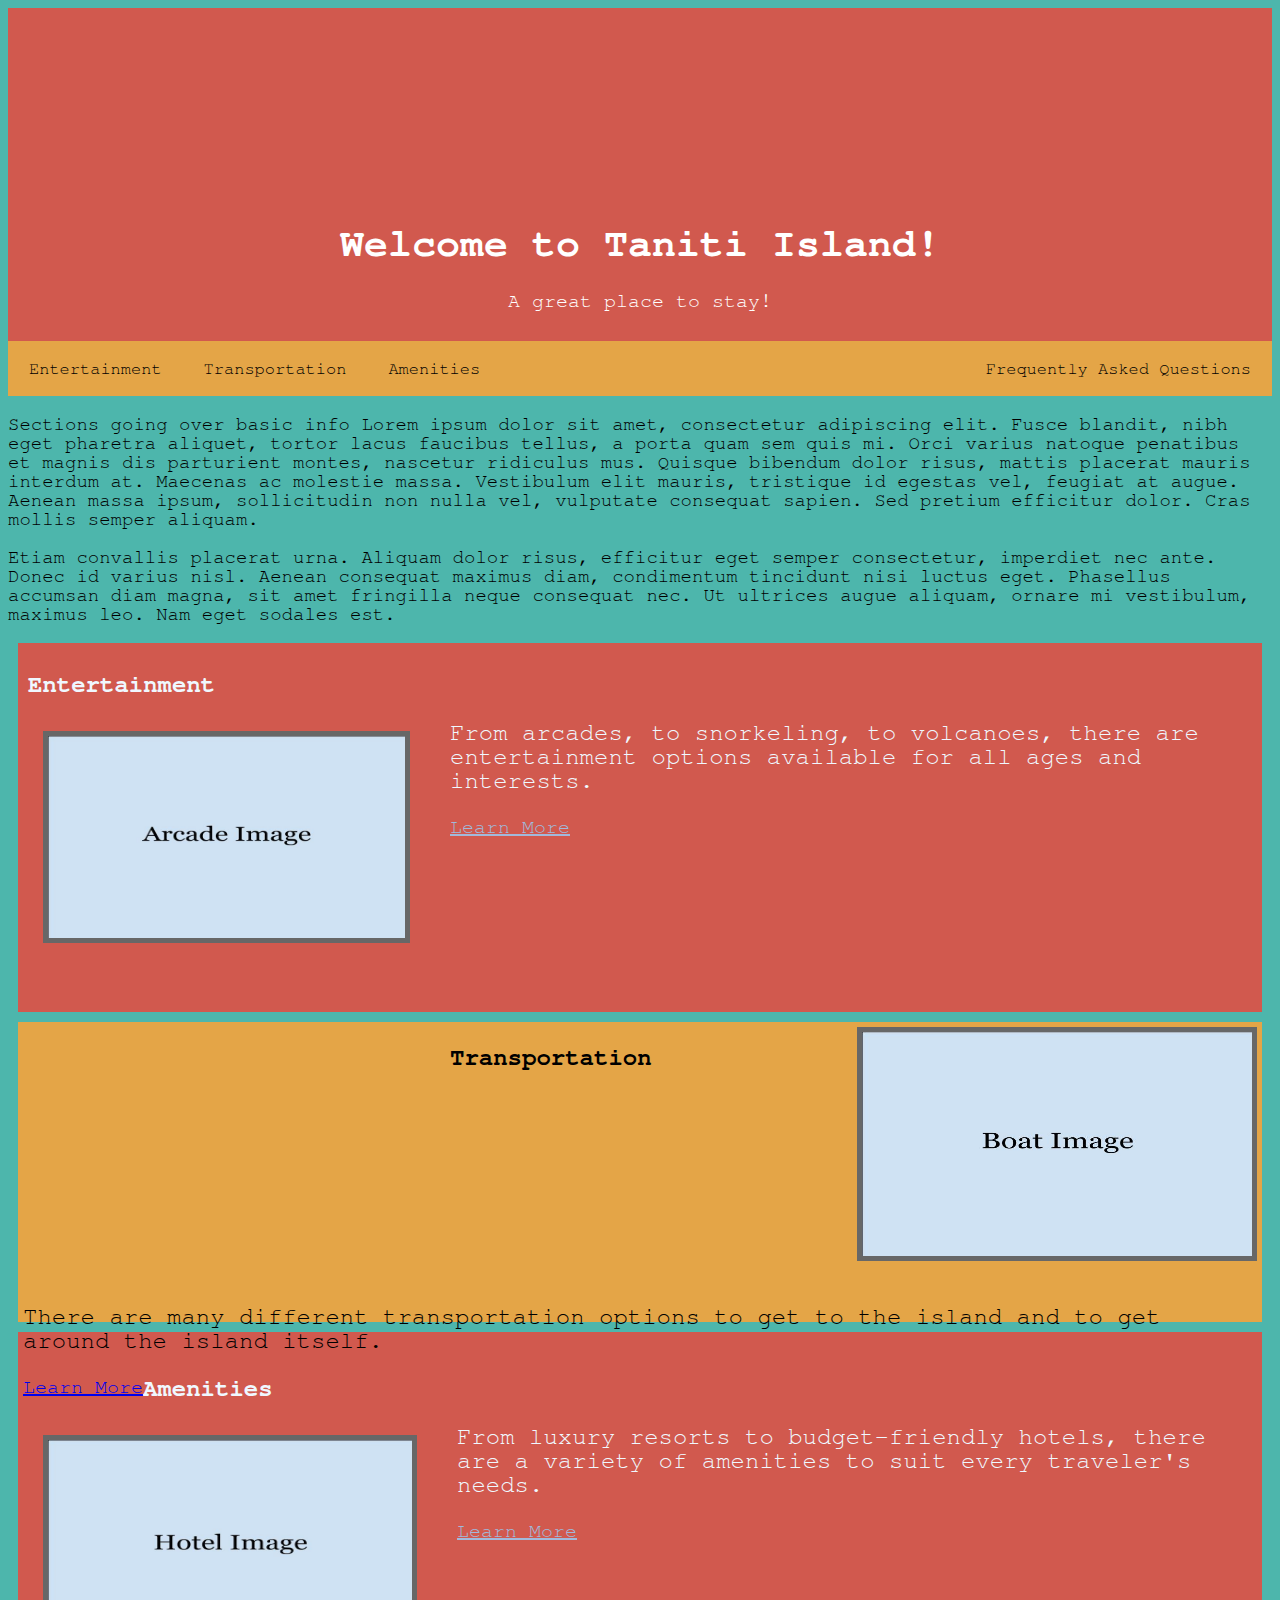
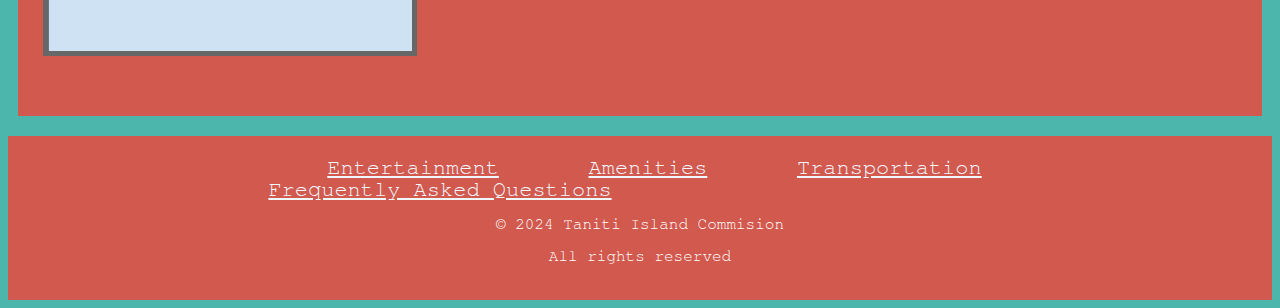
<file: index.html>
<html>
  <head>
    <meta charset="utf-8" />
    <title>Taniti - Homepage</title>
    <meta name="viewport" content="width=device-width, initial-scale=1" />
    <link href="css/external.css" rel="stylesheet" type="text/css" />
  </head>
  <body>
    <header>
      <a href="pages/homepage.html">
        <img
          src="images/logo_temp.jpg"
          alt="Paradigm Pet Professionals Logo"
          style="width: 175px; height: 175px"
        />
      </a>
      <h1>Welcome to Taniti Island!</h1>
      <p>A great place to stay!</p>
    </header>
    <nav>
      <a href="pages/entertainment.html">Entertainment</a>
      <a href="pages/transportation.html">Transportation</a>
      <a href="pages/amenities.html">Amenities</a>
      <a href="pages/quest.html" style="float: right">Frequently Asked Questions</a>
    </nav>
    <div class="row">
      <section>
        <p>
          Sections going over basic info Lorem ipsum dolor sit amet, consectetur
          adipiscing elit. Fusce blandit, nibh eget pharetra aliquet, tortor
          lacus faucibus tellus, a porta quam sem quis mi. Orci varius natoque
          penatibus et magnis dis parturient montes, nascetur ridiculus mus.
          Quisque bibendum dolor risus, mattis placerat mauris interdum at.
          Maecenas ac molestie massa. Vestibulum elit mauris, tristique id
          egestas vel, feugiat at augue. Aenean massa ipsum, sollicitudin non
          nulla vel, vulputate consequat sapien. Sed pretium efficitur dolor.
          Cras mollis semper aliquam.
        </p>

        <p>
          Etiam convallis placerat urna. Aliquam dolor risus, efficitur eget
          semper consectetur, imperdiet nec ante. Donec id varius nisl. Aenean
          consequat maximus diam, condimentum tincidunt nisi luctus eget.
          Phasellus accumsan diam magna, sit amet fringilla neque consequat nec.
          Ut ultrices augue aliquam, ornare mi vestibulum, maximus leo. Nam eget
          sodales est.
        </p>

        <div class="card-1">
          <h2>Entertainment</h2>
          <img
            src="images/temp_arcade.jpg"
            alt="Image of Arcade"
            style="width: 367px; height: 212px"
          />
          <p>
            From arcades, to snorkeling, to volcanoes, there are entertainment options available for all ages and interests.
          </p>

          <a href="pages/entertainment.html">Learn More</a>
        </div>
        <div class="card-2">
          <img
            src="images/temp_boat.jpg"
            alt="Boat image"
            style="width: 400px; height: 234px"
          />
          <h2>Transportation</h2>
          <br>
          <p>
            There are many different transportation options to get to the island and to get around the island itself.
          </p>
          <a href="pages/transportation.html">Learn More</a>
        </div>
        <div class="card-1">
          <h2>Amenities</h2>
          <img
            src="images/temp_hotel.jpg"
            alt="temporary hotel image"
            style="width: 374px; height: 221px"
          />
          <p>
            From luxury resorts to budget-friendly hotels, there are a variety of amenities to suit every traveler's needs.
          </p>
          <a href="pages/amenities.html" id="cityinfo">Learn More</a>
        </div>
      </section>
    </div>
    <footer>
      <a class="footer_link" href="pages/entertainment.html">Entertainment</a>
      <a class="footer_link" href="pages/amenities.html">Amenities</a>
      <a class="footer_link" href="pages/transportation.html">Transportation</a>
      <a class="footer_link" href="pages/quest.html">Frequently Asked Questions</a>
      <p>&copy; 2024 Taniti Island Commision</p>
      <p>All rights reserved</p>
    </footer>
  </body>
</html>
</file>
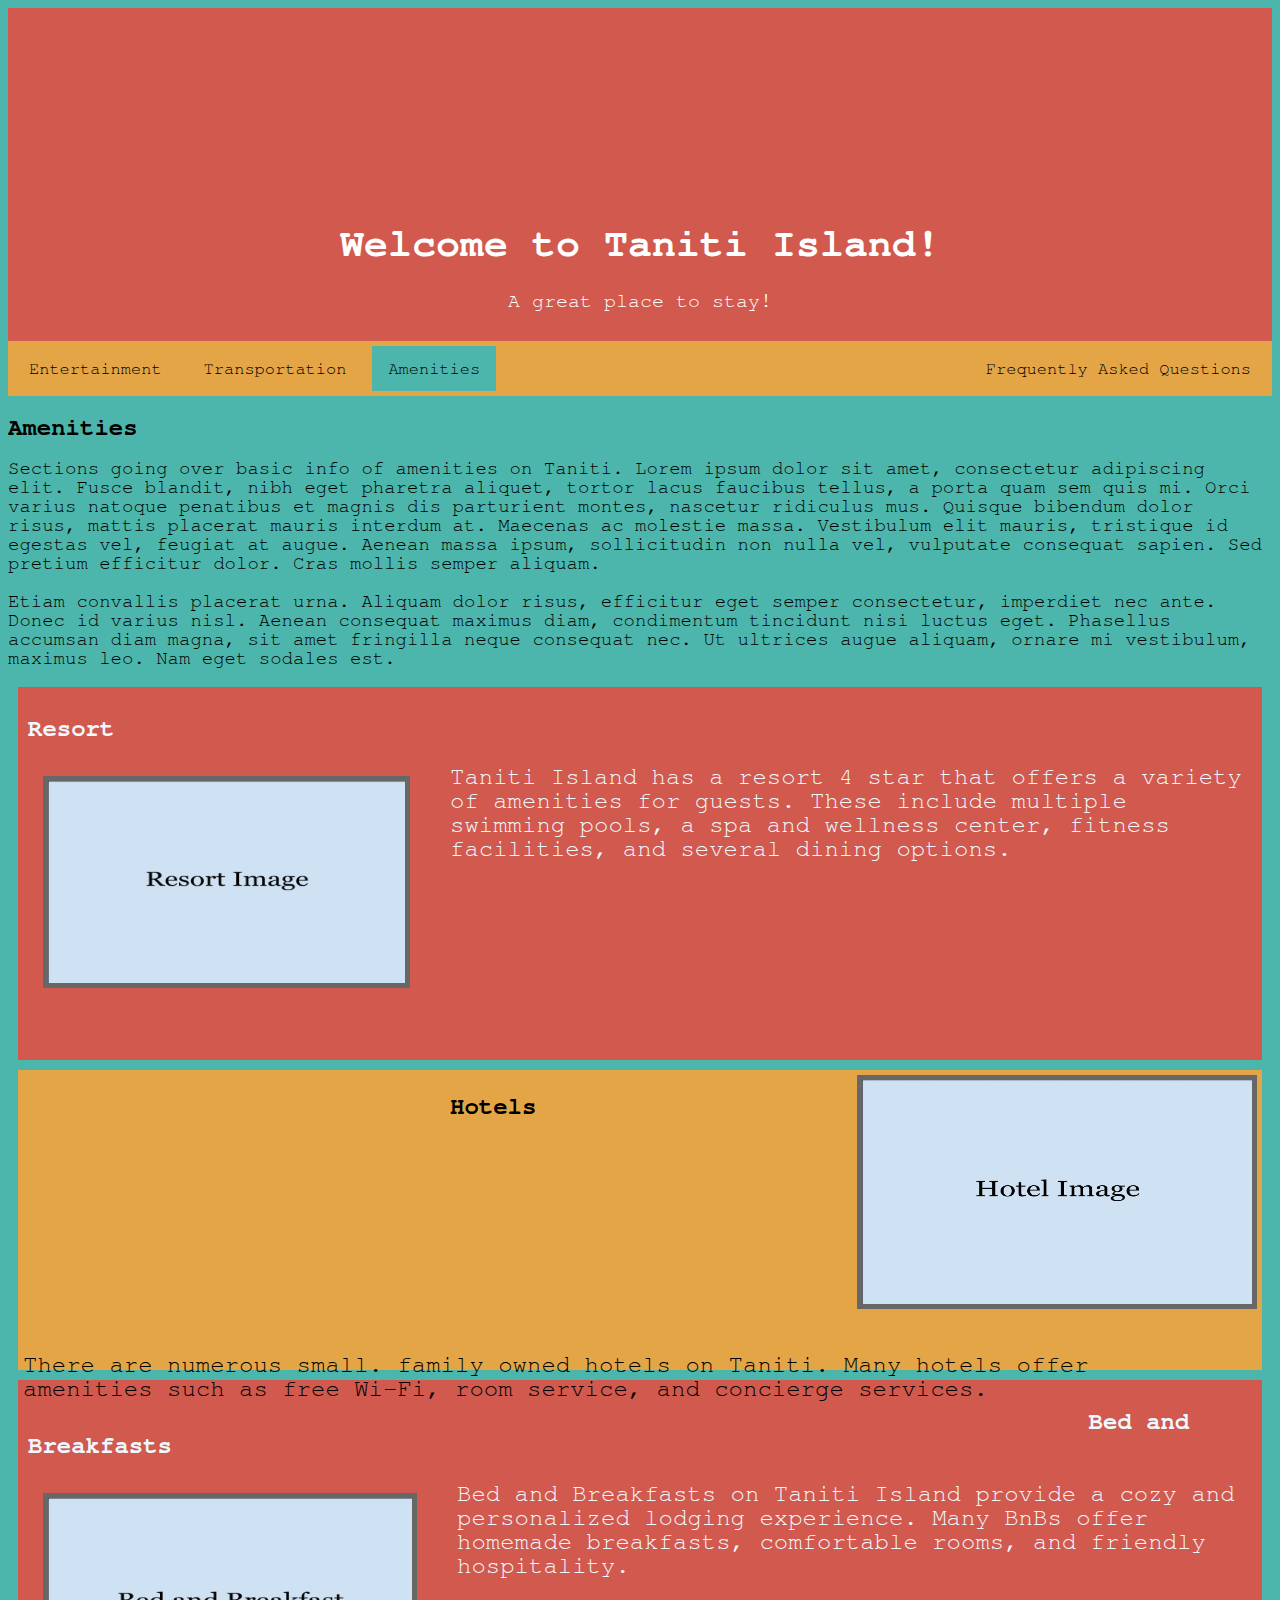
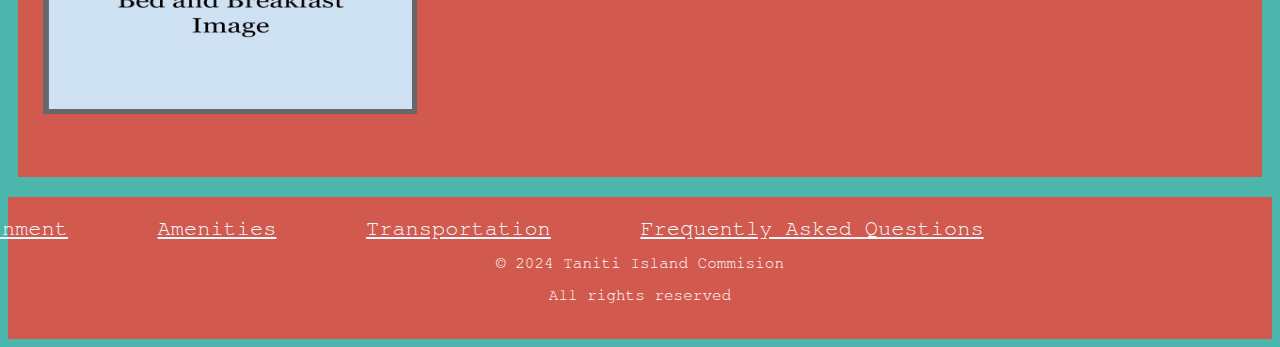
<file: pages/amenities.html>
<html>
  <head>
    <meta charset="utf-8" />
    <title>Taniti - Transportation</title>
    <meta name="viewport" content="width=device-width, initial-scale=1" />
    <link href="../css/external.css" rel="stylesheet" type="text/css" />
  </head>
  <body>
    <header>
      <a href="homepage.html">
        <img
          src="../images/logo_temp.jpg"
          alt="temporary logo"
          style="width: 175px; height: 175px"
        />
      </a>
      <h1>Welcome to Taniti Island!</h1>
      <p>A great place to stay!</p>
    </header>
    <nav>
      <a href="entertainment.html">Entertainment</a>
      <a href="transportation.html">Transportation</a>
      <a href="amenities.html" class = "active">Amenities</a>
      <a href="quest.html" style="float: right">Frequently Asked Questions</a>
    </nav>
    <div class="row">
      <section>
        <h2>Amenities</h2>
        <p>
          Sections going over basic info of amenities on Taniti. Lorem ipsum dolor sit amet, consectetur
          adipiscing elit. Fusce blandit, nibh eget pharetra aliquet, tortor
          lacus faucibus tellus, a porta quam sem quis mi. Orci varius natoque
          penatibus et magnis dis parturient montes, nascetur ridiculus mus.
          Quisque bibendum dolor risus, mattis placerat mauris interdum at.
          Maecenas ac molestie massa. Vestibulum elit mauris, tristique id
          egestas vel, feugiat at augue. Aenean massa ipsum, sollicitudin non
          nulla vel, vulputate consequat sapien. Sed pretium efficitur dolor.
          Cras mollis semper aliquam.
        </p>

        <p>
          Etiam convallis placerat urna. Aliquam dolor risus, efficitur eget
          semper consectetur, imperdiet nec ante. Donec id varius nisl. Aenean
          consequat maximus diam, condimentum tincidunt nisi luctus eget.
          Phasellus accumsan diam magna, sit amet fringilla neque consequat nec.
          Ut ultrices augue aliquam, ornare mi vestibulum, maximus leo. Nam eget
          sodales est.
        </p>

        <div class="card-1">
          <h2>Resort</h2>
          <img
            src="../images/temp_resort.jpg"
            alt="Image of Resort"
            style="width: 367px; height: 212px"
          />
          <p>
            Taniti Island has a resort 4 star that offers a variety of amenities for guests. 
            These include multiple swimming pools, a spa and wellness center, fitness facilities, and several dining options.
            </p>
 
        </div>
        <div class="card-2">
          <img
            src="../images/temp_hotel.jpg"
            alt="Hotel image"
            style="width: 400px; height: 234px" 
          />
          <h2>Hotels</h2>
          <br>
          <p>
            There are numerous small. family owned hotels on Taniti. Many hotels offer <br>
            amenities such as free Wi-Fi, room service, and concierge services.</p>
        </div>
        <div class="card-1">
          <h2>Bed and Breakfasts</h2>
          <img
            src="../images/temp_BnB.jpg"
            alt="temporary bnb image"
            style="width: 374px; height: 221px"
          />
          <p>
            Bed and Breakfasts on Taniti Island provide a cozy and personalized lodging experience. Many BnBs offer homemade breakfasts, comfortable rooms, and friendly hospitality.
          </p>


        </div>
      </section>
    </div>
    <footer>
      <a class="footer_link" href="entertainment.html">Entertainment</a>
      <a class="footer_link" href="amenities.html">Amenities</a>
      <a class="footer_link" href="transportation.html">Transportation</a>
      <a class="footer_link" href="quest.html">Frequently Asked Questions</a>
      <p>&copy; 2024 Taniti Island Commision</p>
      <p>All rights reserved</p>
    </footer>
  </body>
</html>
</file>
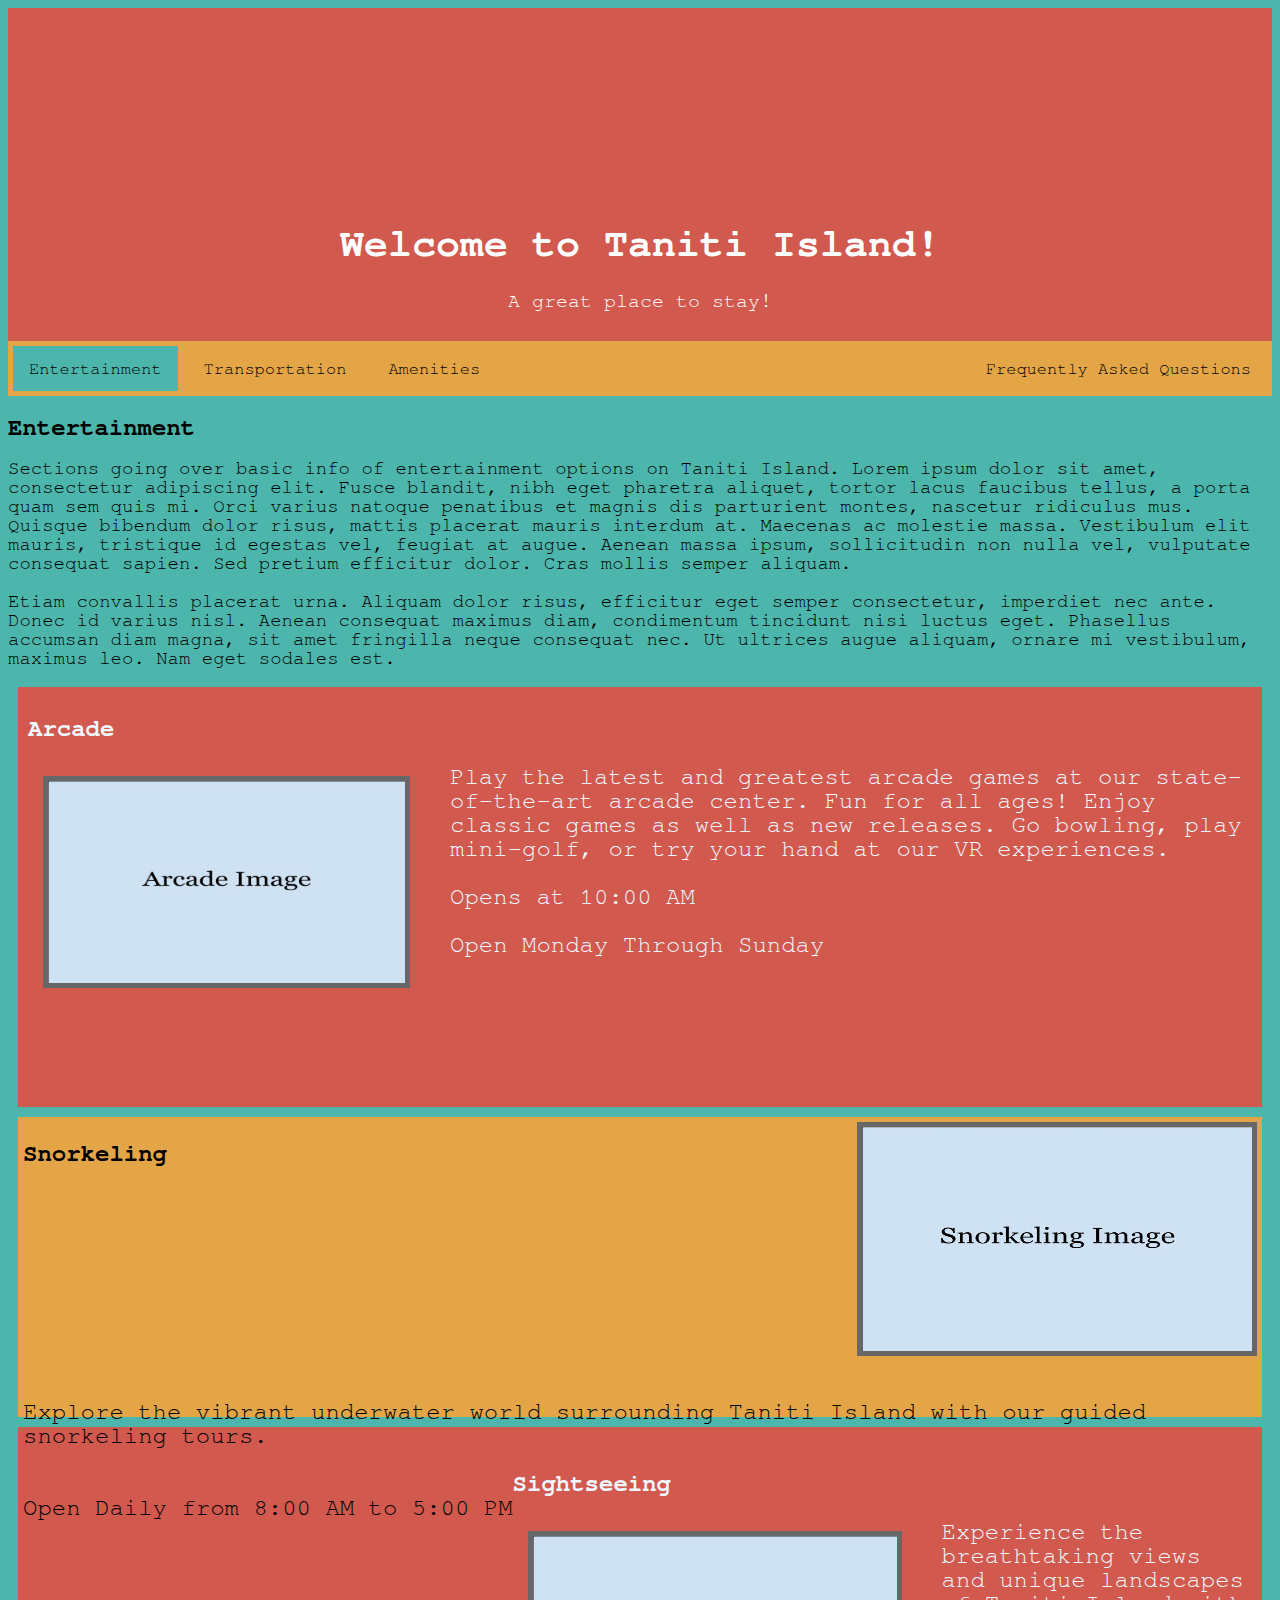
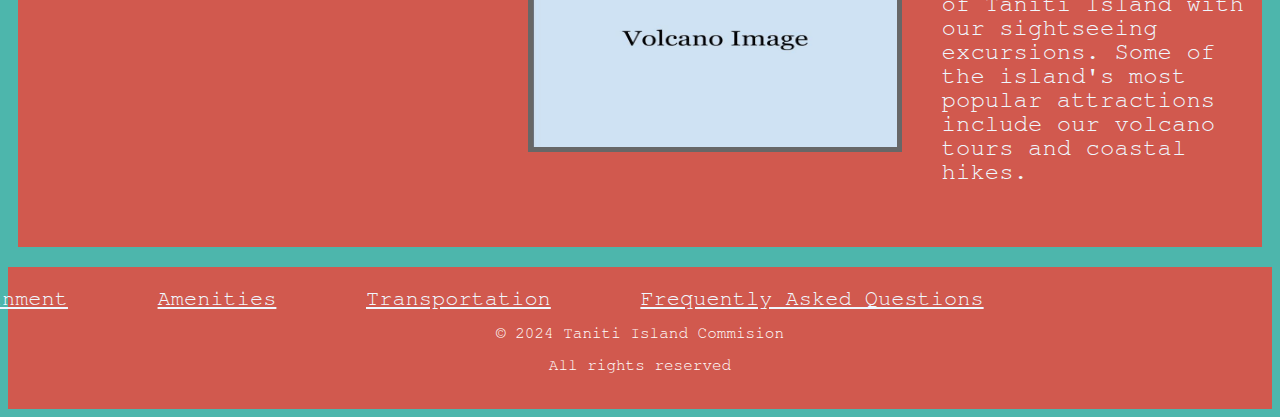
<file: pages/entertainment.html>
<html>
  <head>
    <meta charset="utf-8" />
    <title>Taniti - Entertainment</title>
    <meta name="viewport" content="width=device-width, initial-scale=1" />
    <link href="../css/external.css" rel="stylesheet" type="text/css" />
  </head>
  <body>
    <header>
      <a href="homepage.html">
        <img
          src="../images/logo_temp.jpg"
          alt="Paradigm Pet Professionals Logo"
          style="width: 175px; height: 175px"
        />
      </a>
      <h1>Welcome to Taniti Island!</h1>
      <p>A great place to stay!</p>
    </header>
    <nav>
      <a href="entertainment.html" class = "active">Entertainment</a>
      <a href="transportation.html">Transportation</a>
      <a href="amenities.html">Amenities</a>
      <a href="quest.html" style="float: right">Frequently Asked Questions</a>
    </nav>
    <div class="row">
      <section>
        <h2>Entertainment</h2>
        <p>
          Sections going over basic info of entertainment options on Taniti Island. Lorem ipsum dolor sit amet, consectetur
          adipiscing elit. Fusce blandit, nibh eget pharetra aliquet, tortor
          lacus faucibus tellus, a porta quam sem quis mi. Orci varius natoque
          penatibus et magnis dis parturient montes, nascetur ridiculus mus.
          Quisque bibendum dolor risus, mattis placerat mauris interdum at.
          Maecenas ac molestie massa. Vestibulum elit mauris, tristique id
          egestas vel, feugiat at augue. Aenean massa ipsum, sollicitudin non
          nulla vel, vulputate consequat sapien. Sed pretium efficitur dolor.
          Cras mollis semper aliquam.
        </p>

        <p>
          Etiam convallis placerat urna. Aliquam dolor risus, efficitur eget
          semper consectetur, imperdiet nec ante. Donec id varius nisl. Aenean
          consequat maximus diam, condimentum tincidunt nisi luctus eget.
          Phasellus accumsan diam magna, sit amet fringilla neque consequat nec.
          Ut ultrices augue aliquam, ornare mi vestibulum, maximus leo. Nam eget
          sodales est.
        </p>

        <div class="card-1">
          <h2>Arcade</h2>
          <img
            src="../images/temp_arcade.jpg"
            alt="Image of Arcade"
            style="width: 367px; height: 212px"
          />
          <p>
            Play the latest and greatest arcade games at our state-of-the-art arcade center. Fun for all ages!
            Enjoy classic games as well as new releases. Go bowling, play mini-golf, or try your hand at our VR experiences.
          </p>
          <p>Opens at 10:00 AM</p>
          <p>Open Monday Through Sunday</p>
        </div>
        <div class="card-2">
          <img
            src="../images/temp_snorkeling.jpg"
            alt="Snorkeling image"
            style="width: 400px; height: 234px"
          />
          <h2>Snorkeling</h2>
          <br>
          <p>
            Explore the vibrant underwater world surrounding Taniti Island with our guided snorkeling tours.
          </p>
          <br>
          <br>
          <p>Open Daily from 8:00 AM to 5:00 PM</p>
        </div>
        <div class="card-1">
          <h2>Sightseeing</h2>
          <img
            src="../images/temp_volcano.jpg"
            alt="temporary volcanoes image"
            style="width: 374px; height: 221px"
          />
          <p>
            Experience the breathtaking views and unique landscapes of Taniti Island with our sightseeing excursions.
            Some of the island's most popular attractions include our volcano tours and coastal hikes.
          </p>

        </div>
      </section>
    </div>
    <footer>
      <a class="footer_link" href="entertainment.html">Entertainment</a>
      <a class="footer_link" href="amenities.html">Amenities</a>
      <a class="footer_link" href="transportation.html">Transportation</a>
      <a class="footer_link" href="quest.html">Frequently Asked Questions</a>
      <p>&copy; 2024 Taniti Island Commision</p>
      <p>All rights reserved</p>
    </footer>
  </body>
</html>
</file>
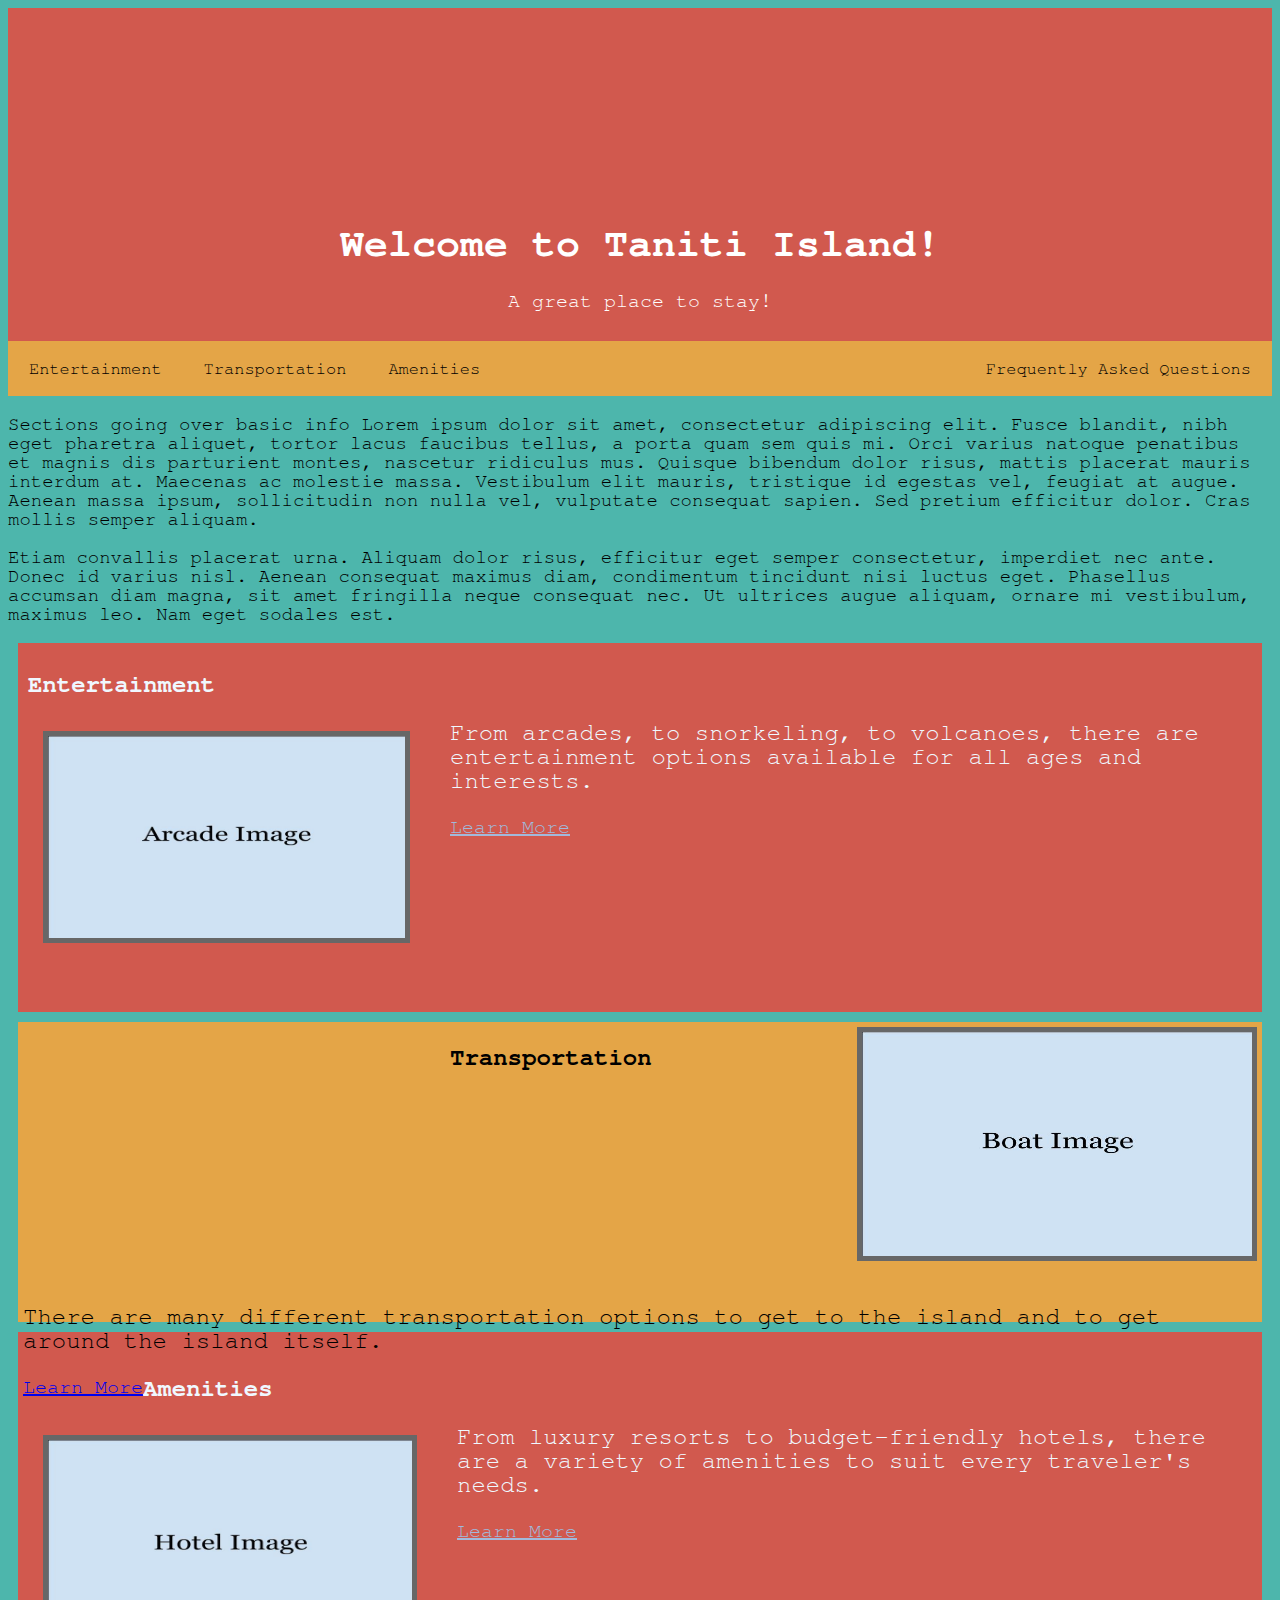
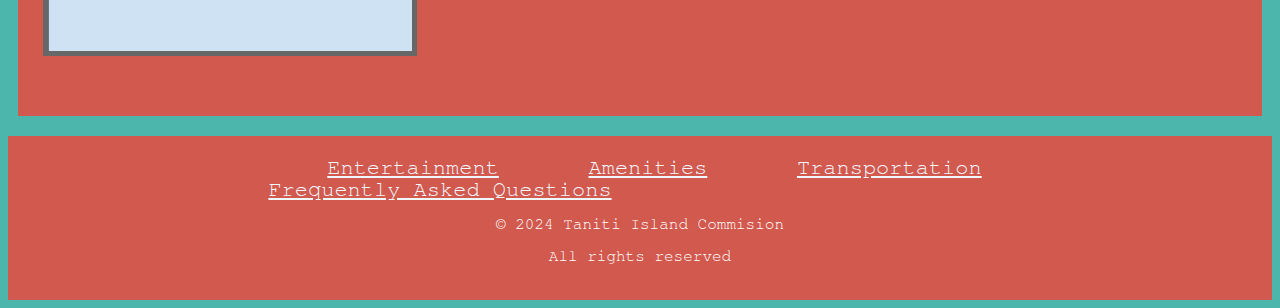
<file: pages/homepage.html>
<html>
  <head>
    <meta charset="utf-8" />
    <title>Taniti - Homepage</title>
    <meta name="viewport" content="width=device-width, initial-scale=1" />
    <link href="../css/external.css" rel="stylesheet" type="text/css" />
  </head>
  <body>
    <header>
      <a href="homepage.html">
        <img
          src="../images/logo_temp.jpg"
          alt="Paradigm Pet Professionals Logo"
          style="width: 175px; height: 175px"
        />
      </a>
      <h1>Welcome to Taniti Island!</h1>
      <p>A great place to stay!</p>
    </header>
    <nav>
      <a href="entertainment.html">Entertainment</a>
      <a href="transportation.html">Transportation</a>
      <a href="amenities.html">Amenities</a>
      <a href="quest.html" style="float: right">Frequently Asked Questions</a>
    </nav>
    <div class="row">
      <section>
        <p>
          Sections going over basic info Lorem ipsum dolor sit amet, consectetur
          adipiscing elit. Fusce blandit, nibh eget pharetra aliquet, tortor
          lacus faucibus tellus, a porta quam sem quis mi. Orci varius natoque
          penatibus et magnis dis parturient montes, nascetur ridiculus mus.
          Quisque bibendum dolor risus, mattis placerat mauris interdum at.
          Maecenas ac molestie massa. Vestibulum elit mauris, tristique id
          egestas vel, feugiat at augue. Aenean massa ipsum, sollicitudin non
          nulla vel, vulputate consequat sapien. Sed pretium efficitur dolor.
          Cras mollis semper aliquam.
        </p>

        <p>
          Etiam convallis placerat urna. Aliquam dolor risus, efficitur eget
          semper consectetur, imperdiet nec ante. Donec id varius nisl. Aenean
          consequat maximus diam, condimentum tincidunt nisi luctus eget.
          Phasellus accumsan diam magna, sit amet fringilla neque consequat nec.
          Ut ultrices augue aliquam, ornare mi vestibulum, maximus leo. Nam eget
          sodales est.
        </p>

        <div class="card-1">
          <h2>Entertainment</h2>
          <img
            src="../images/temp_arcade.jpg"
            alt="Image of Arcade"
            style="width: 367px; height: 212px"
          />
          <p>
            From arcades, to snorkeling, to volcanoes, there are entertainment options available for all ages and interests.
          </p>

          <a href="entertainment.html">Learn More</a>
        </div>
        <div class="card-2">
          <img
            src="../images/temp_boat.jpg"
            alt="Boat image"
            style="width: 400px; height: 234px"
          />
          <h2>Transportation</h2>
          <br>
          <p>
            There are many different transportation options to get to the island and to get around the island itself.
          </p>
          <a href="transportation.html">Learn More</a>
        </div>
        <div class="card-1">
          <h2>Amenities</h2>
          <img
            src="../images/temp_hotel.jpg"
            alt="temporary hotel image"
            style="width: 374px; height: 221px"
          />
          <p>
            From luxury resorts to budget-friendly hotels, there are a variety of amenities to suit every traveler's needs.
          </p>
          <a href="amenities.html" id="cityinfo">Learn More</a>
        </div>
      </section>
    </div>
    <footer>
      <a class="footer_link" href="entertainment.html">Entertainment</a>
      <a class="footer_link" href="amenities.html">Amenities</a>
      <a class="footer_link" href="transportation.html">Transportation</a>
      <a class="footer_link" href="quest.html">Frequently Asked Questions</a>
      <p>&copy; 2024 Taniti Island Commision</p>
      <p>All rights reserved</p>
    </footer>
  </body>
</html>
</file>
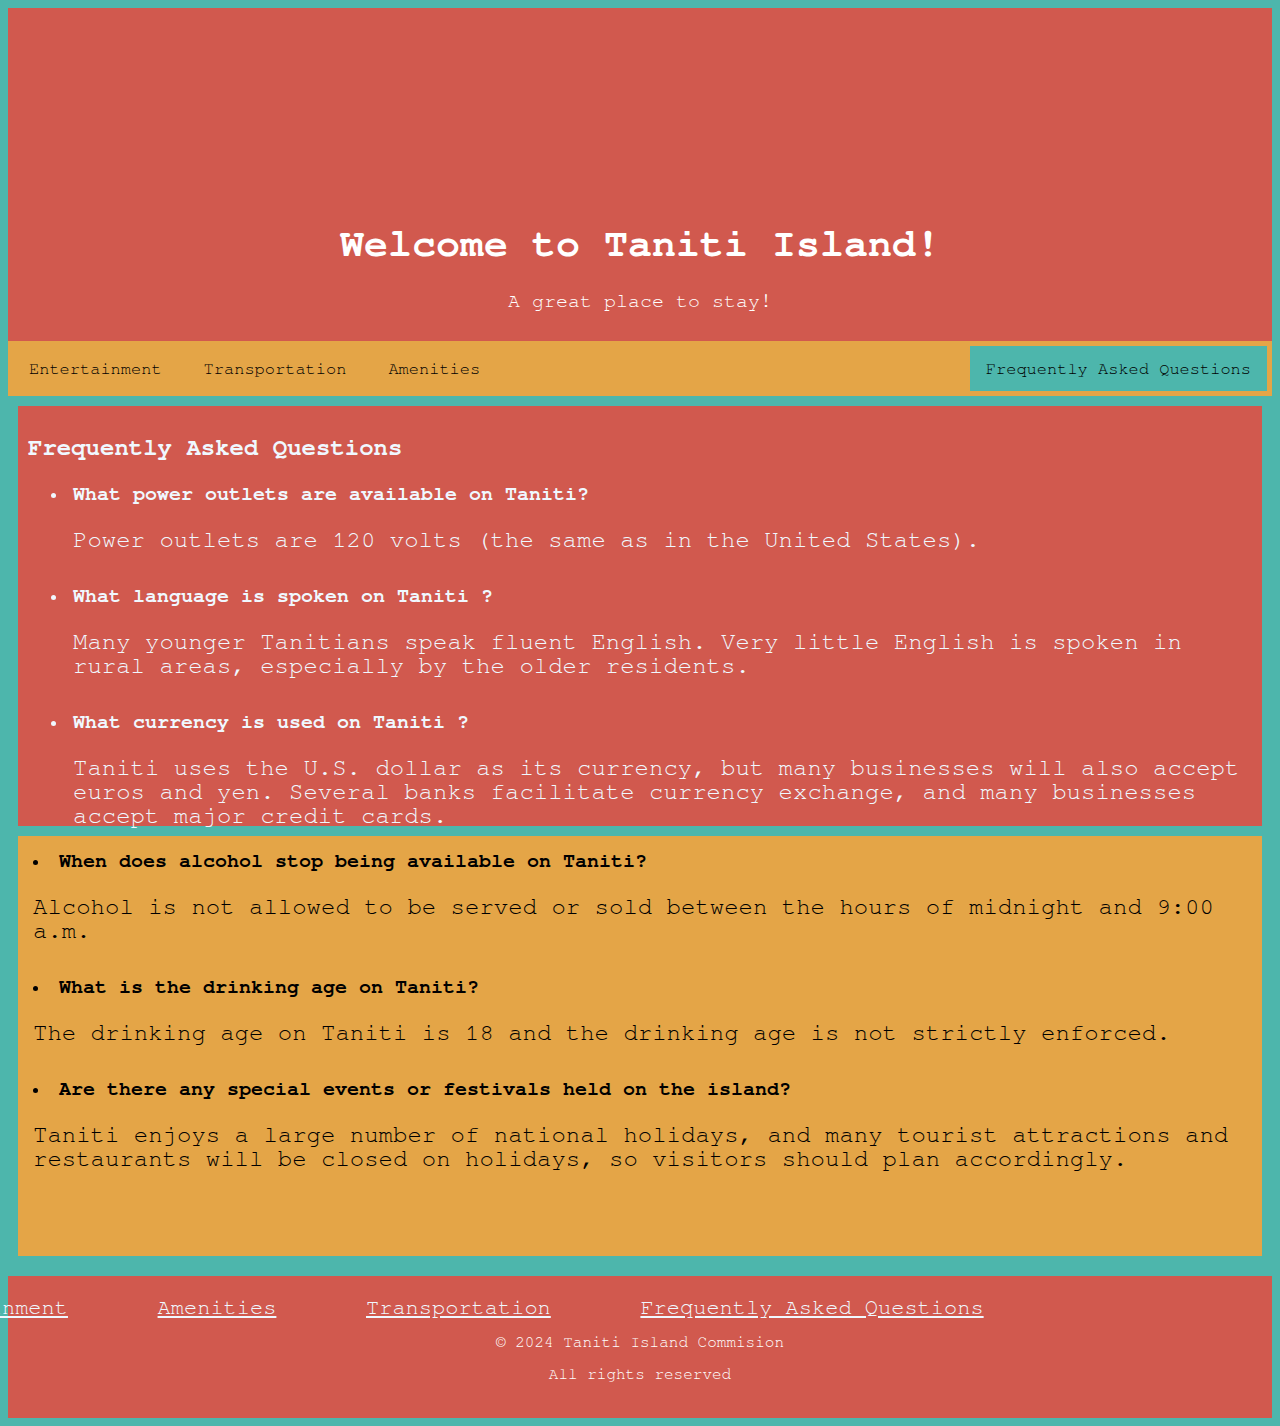
<file: pages/quest.html>
<html>
  <head>
    <meta charset="utf-8" />
    <title>Taniti - Questions</title>
    <meta name="viewport" content="width=device-width, initial-scale=1" />
    <link href="../css/external.css" rel="stylesheet" type="text/css" />
  </head>
  <body>
    <header>
      <a href="homepage.html">
        <img
          src="../images/logo_temp.jpg"
          alt="Temporary Logo"
          style="width: 175px; height: 175px"
        />
      </a>
      <h1>Welcome to Taniti Island!</h1>
      <p>A great place to stay!</p>
    </header>
    <nav>
      <a href="entertainment.html">Entertainment</a>
      <a href="transportation.html">Transportation</a>
      <a href="amenities.html">Amenities</a>
      <a href="quest.html" style="float: right" class = "active">Frequently Asked Questions</a>
    </nav>
    <div class="row">
      <section>
        <div class="card-1">
          <h2>Frequently Asked Questions</h2>
       <ul>
        <li><strong>What power outlets are available on Taniti?</strong>
          <p>Power outlets are 120 volts (the same as in the United States).</p>
        </li>
        <li><strong>What language is spoken on Taniti ?</strong>
          <p>Many younger Tanitians speak fluent English. Very little English is spoken in rural areas, especially by the older residents. </p>
        </li>
         <li><strong>What currency is used on Taniti ?</strong>
          <p>Taniti uses the U.S. dollar as its currency, but many businesses will also accept euros and yen. 
            Several banks facilitate currency exchange, and many businesses accept major credit cards. </p>
        </li>
         </div>
         <div class="card-1"style="background-color: #e4a547; Color: black;">
        <li><strong>When does alcohol stop being available on Taniti?</strong>
          <p>Alcohol is not allowed to be served or sold between the hours of midnight and 9:00 a.m.  </p>
        </li>
        <li><strong>What is the drinking age on Taniti?</strong>
          <p>The drinking age on Taniti is 18 and the drinking age is not strictly enforced. </p>
        </li>
        <li><strong>Are there any special events or festivals held on the island?</strong>
          <p>Taniti enjoys a large number of national holidays, and many tourist attractions and restaurants will be closed on holidays, 
            so visitors should plan accordingly. </p>
        </li>
       </ul>
        </div>
      </section>
    </div>
    <footer>
      <a class="footer_link" href="entertainment.html">Entertainment</a>
      <a class="footer_link" href="amenities.html">Amenities</a>
      <a class="footer_link" href="transportation.html">Transportation</a>
      <a class="footer_link" href="quest.html">Frequently Asked Questions</a>
      <p>&copy; 2024 Taniti Island Commision</p>
      <p>All rights reserved</p>
    </footer>
  </body>
</html>
</file>
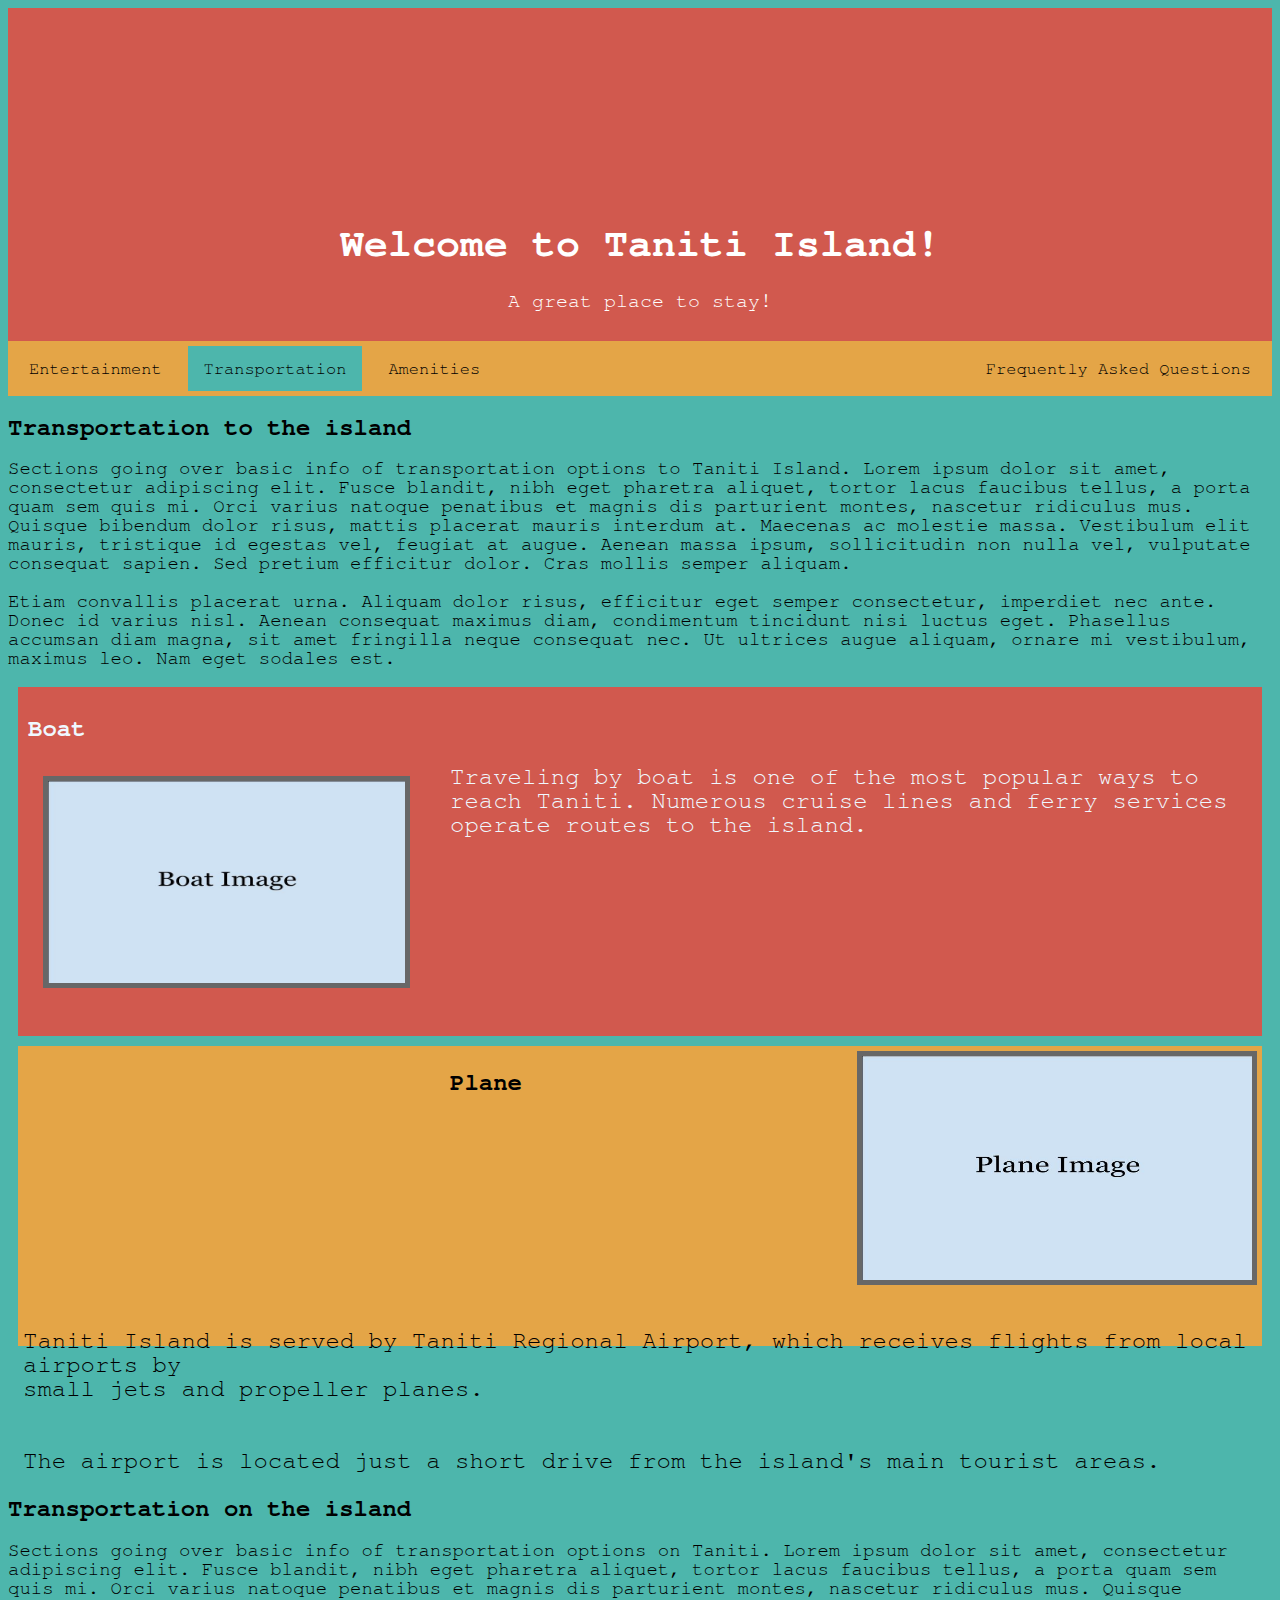
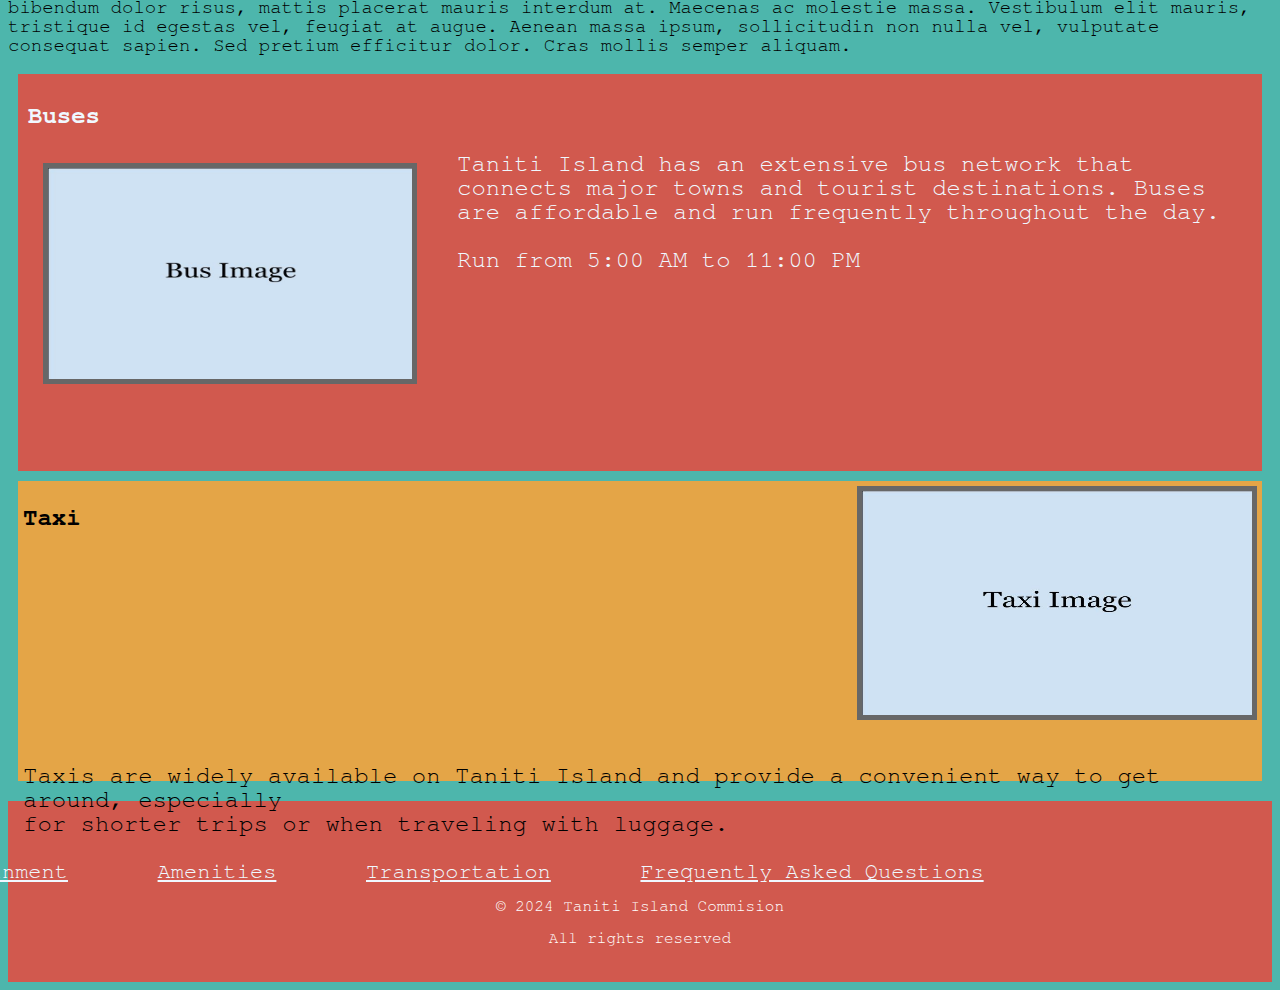
<file: pages/transportation.html>
<html>
  <head>
    <meta charset="utf-8" />
    <title>Taniti - Transportation</title>
    <meta name="viewport" content="width=device-width, initial-scale=1" />
    <link href="../css/external.css" rel="stylesheet" type="text/css" />
  </head>
  <body>
    <header>
      <a href="homepage.html">
        <img
          src="../images/logo_temp.jpg"
          alt="temporary logo"
          style="width: 175px; height: 175px"
        />
      </a>
      <h1>Welcome to Taniti Island!</h1>
      <p>A great place to stay!</p>
    </header>
    <nav>
      <a href="entertainment.html">Entertainment</a>
      <a href="transportation.html" class = "active">Transportation</a>
      <a href="amenities.html">Amenities</a>
      <a href="quest.html" style="float: right">Frequently Asked Questions</a>
    </nav>
    <div class="row">
      <section>
        <h2>Transportation to the island</h2>
        <p>
          Sections going over basic info of transportation options to Taniti Island. Lorem ipsum dolor sit amet, consectetur
          adipiscing elit. Fusce blandit, nibh eget pharetra aliquet, tortor
          lacus faucibus tellus, a porta quam sem quis mi. Orci varius natoque
          penatibus et magnis dis parturient montes, nascetur ridiculus mus.
          Quisque bibendum dolor risus, mattis placerat mauris interdum at.
          Maecenas ac molestie massa. Vestibulum elit mauris, tristique id
          egestas vel, feugiat at augue. Aenean massa ipsum, sollicitudin non
          nulla vel, vulputate consequat sapien. Sed pretium efficitur dolor.
          Cras mollis semper aliquam.
        </p>

        <p>
          Etiam convallis placerat urna. Aliquam dolor risus, efficitur eget
          semper consectetur, imperdiet nec ante. Donec id varius nisl. Aenean
          consequat maximus diam, condimentum tincidunt nisi luctus eget.
          Phasellus accumsan diam magna, sit amet fringilla neque consequat nec.
          Ut ultrices augue aliquam, ornare mi vestibulum, maximus leo. Nam eget
          sodales est.
        </p>

        <div class="card-1">
          <h2>Boat</h2>
          <img
            src="../images/temp_boat.jpg"
            alt="Image of Boat"
            style="width: 367px; height: 212px"
          />
          <p>
            Traveling by boat is one of the most popular ways to reach Taniti. Numerous cruise lines and ferry services operate routes to the island.
          </p>
 
        </div>
        <div class="card-2">
          <img
            src="../images/temp_plane.jpg"
            alt="Plane image"
            style="width: 400px; height: 234px"
          />
          <h2>Plane</h2>
          <br>
          <p>
            Taniti Island is served by Taniti Regional Airport, which receives flights from local airports by <br>small jets and propeller planes.
            </p>
            <p>
            The airport is located just a short drive from the island's main tourist areas.
          </p>
        </div>
        <h2>Transportation on the island</h2>
        <p>
          Sections going over basic info of transportation options on Taniti. Lorem ipsum dolor sit amet, consectetur
          adipiscing elit. Fusce blandit, nibh eget pharetra aliquet, tortor
          lacus faucibus tellus, a porta quam sem quis mi. Orci varius natoque
          penatibus et magnis dis parturient montes, nascetur ridiculus mus.
          Quisque bibendum dolor risus, mattis placerat mauris interdum at.
          Maecenas ac molestie massa. Vestibulum elit mauris, tristique id
          egestas vel, feugiat at augue. Aenean massa ipsum, sollicitudin non
          nulla vel, vulputate consequat sapien. Sed pretium efficitur dolor.
          Cras mollis semper aliquam.
        </p>
        <div class="card-1">
          <h2>Buses</h2>
          <img
            src="../images/bus_temp.jpg"
            alt="temporary bus image"
            style="width: 374px; height: 221px"
          />
          <p>
            Taniti Island has an extensive bus network that connects major towns and tourist destinations. Buses are affordable and run frequently throughout the day.
          </p>
          <p>Run from 5:00 AM to 11:00 PM</p>

        </div>
            <div class="card-2">
          <img
            src="../images/temp_taxi.jpg"
            alt="Taxi image"
            style="width: 400px; height: 234px"
          />
          <h2>Taxi</h2>
          <br>
          <p>
            Taxis are widely available on Taniti Island and provide a convenient way to get around, especially 
            <br>for shorter trips or when traveling with luggage.
            </p>
        </div>
      </section>
    </div>
    <footer>
      <a class="footer_link" href="entertainment.html">Entertainment</a>
      <a class="footer_link" href="amenities.html">Amenities</a>
      <a class="footer_link" href="transportation.html">Transportation</a>
      <a class="footer_link" href="quest.html">Frequently Asked Questions</a>
      <p>&copy; 2024 Taniti Island Commision</p>
      <p>All rights reserved</p>
    </footer>
  </body>
</html>
</file>
<file: css/external.css>
* {
     box-sizing: border-box;
 }
 body {
     font-family: FreeMono, monospace;
     background: #4DB6AC;

 }



 header {
 padding: 10px;
  text-align: center;
  background: #d1594e;
  color: white;
  font-size: 20px;

 }

header a:hover {
  outline: 0; /* or outline: none; */
  color:  transparent;
}
 header a {
     position: relative;
     top:50px;
     right:800px;
      padding: 20px;
      color:  transparent;
      
 }

  nav {
     font-size: 17px;
     list-style-type: none;
     margin: 0;
     padding: 0;
     overflow: hidden;
     background-color: #e4a547;
 }

 nav a {
     color: black;
     display: block;
     text-align: center;
     padding: 14px 16px 14px;
     margin:5px;
     text-decoration: none;
     float: left;
 }

 nav a:hover {
     background-color: #d1594e;
     color: white;
 }

 .active {
     background-color: #4DB6AC;
     color: #000000;
 }
 nav .search-container button {
  float: right;
    margin-top: 4px;
  margin-right: 16px;
  background: #4DB6AC;
  font-size: 17px;
  border: none;
  cursor: pointer;
  width: 30px; 
  height: 30px; 
}

nav input[type=text] {
  width: 300px; 
  height: 30px; 
  font-size: 20px;
  border: none;
  margin-top: 4px;
}
 nav .search-container {
  float: right;
}
@media screen and (max-width: 600px) {
  nav .search-container {
    float: none;
  }
  nav a, nav input[type=text], nav .search-container button {
    float: none;
    display: block;
    text-align: left;
    width: 100%;
    margin: 0;
    padding: 8px;
  }
  nav input[type=text] {
    border: 1px solid #ccc;  
  }
}

 section p {
    font-size: 19;
    
 }
 label {
  font-size: 24;
 }
  input[type=text]{
     font-size: 24;
 }

.card-1 {
     background-color: #d1594e;
     padding: 10px;
     margin: 10px;
     padding-bottom: 175px;
     color:aliceblue;
     min-height: 100px;
     max-height: 420px;
 }

 .card-1 img {
     display: inline-flex;
     float: left;
     margin: 15px;
     margin-bottom: 100;
     margin-right: 40;
     border: 5px solid #676767;
     
 }

 .card-1 a {
     font-size: 20;
     color:rgb(162, 185, 219)
 }

 .card-1 p {
     font-size: 24;
 }

 .card-2 {
     background-color: #e4a547;
     padding: 5px;
     margin: 10px;
     padding-bottom: 100px;
      min-height: 300px;
     max-height: 400px;
    
 }
 .card-2 h2 {
     position: relative;
     float: left;

 }

 .card-2 img {
     display: inline-flex;
     float: right;
    margin-left: 20px; 
    margin-bottom: 20px; 
     border: 5px solid #676767;
 }

 .card-2 a {

     font-size: 20;
     float: left;
 }

 .card-2 p {
   position: relative;
     font-size: 24;
     float: left;
 }


  footer {
     background-color: #d1594e;
     padding: 20px;
     text-align: center;
     color: white;
     margin-top: 20px;
 }

 .footer_link {
  color:aliceblue;
  font-size: 22;
  position: relative;
  right:200px;
  padding: 20px;
  margin-left: 20px;
  margin-right: 20px;
  
 }
 
 footer a {
     color: transparent;
      position: relative;
      right:500px;
      padding: 40px;

 }
 li {
  font-size: 20;
  padding:5px;
 }
</file>
